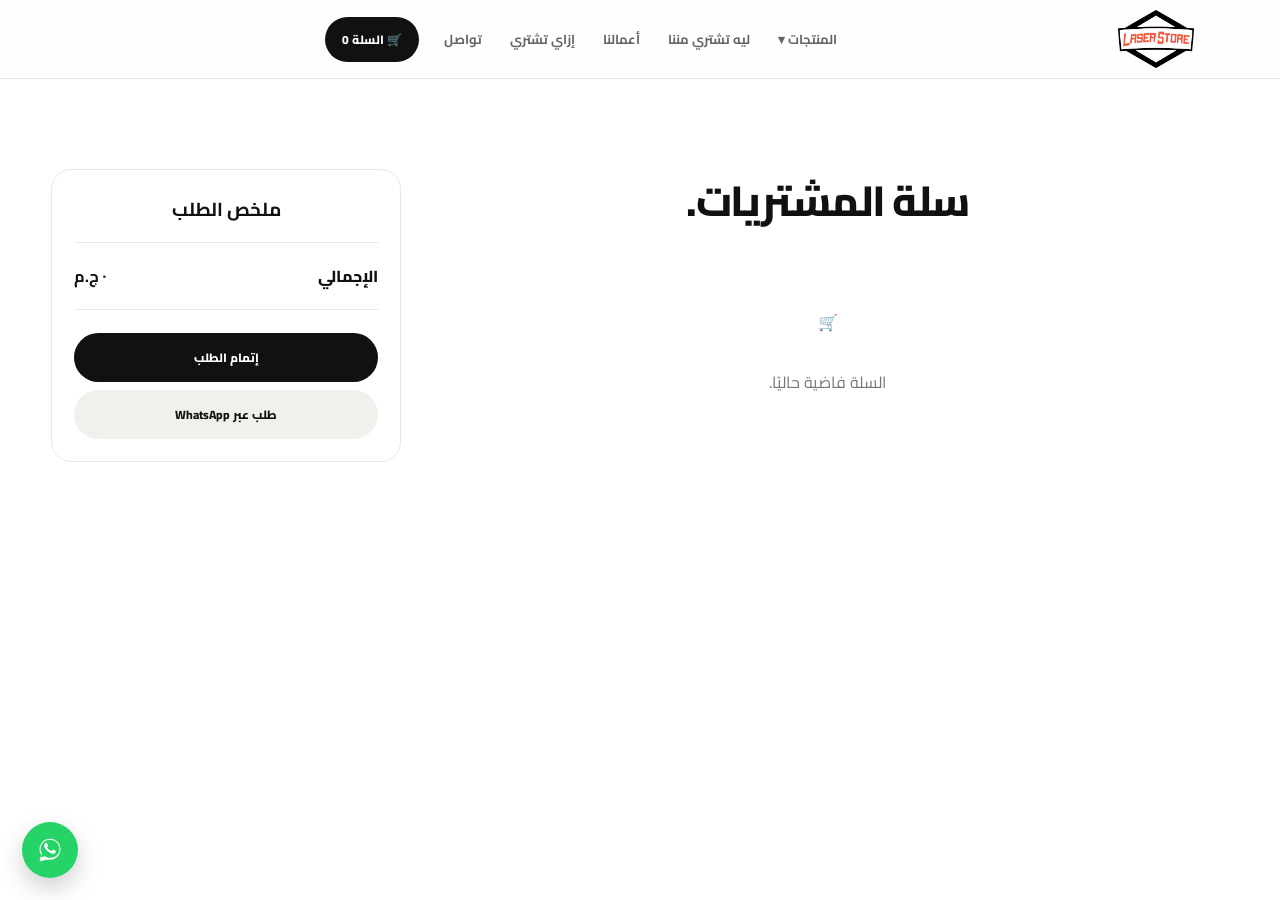
<file: cart.html>
<!doctype html><html lang="ar" dir="rtl"><head><meta charset="utf-8"><meta name="viewport" content="width=device-width,initial-scale=1"><meta name="description" content="سلة مشتريات Laser Store — راجع طلبك قبل إتمام الشراء."><link rel="icon" href="data:image/svg+xml,%3Csvg xmlns='http://www.w3.org/2000/svg' viewBox='0 0 100 100'%3E%3Crect width='100' height='100' rx='22' fill='%23ff513b'/%3E%3Ctext x='50' y='70' font-size='58' text-anchor='middle' fill='white' font-family='Arial,sans-serif' font-weight='bold'%3EL%3C/text%3E%3C/svg%3E"><title>السلة — Laser Store</title><link rel="stylesheet" href="css/style.css"></head><body><header class="header"><div class="container nav"><a href="index.html"><img class="web-logo" src="assets/logo-web.png"></a><nav class="menu"><a href="products.html">المنتجات</a><a href="custom.html">ليه تشتري مننا</a><a href="work.html">أعمالنا</a><a href="index.html#process">إزاي تشتري</a><a href="contact.html">تواصل</a></nav><a class="cart-btn" href="cart.html">🛒 السلة <span id="cartCount">0</span></a></div></header><main class="section"><div class="container cart-page"><div><h1 class="section-title">سلة المشتريات.</h1><div id="cartItems"></div></div><aside class="cart-summary"><h3>ملخص الطلب</h3><div class="total"><span>الإجمالي</span><b id="cartTotal">0 ج.م</b></div><a class="btn primary full" href="checkout.html">إتمام الطلب</a><button class="btn light full" onclick="checkoutWhatsApp()">طلب عبر WhatsApp</button></aside></div></main><div class="cart-overlay" id="cartOverlay"></div><script src="js/products.js"></script><script src="js/main.js"></script><script>document.addEventListener('DOMContentLoaded',renderCart)</script><a class="whatsapp-float" href="https://wa.me/201003956998" target="_blank" aria-label="تواصل عبر واتساب"><svg viewBox="0 0 32 32" fill="currentColor"><path d="M16.001 3C9.373 3 4 8.373 4 15c0 2.362.687 4.564 1.872 6.418L4 29l7.77-1.84A11.94 11.94 0 0 0 16.001 27C22.628 27 28 21.627 28 15S22.628 3 16.001 3zm0 21.818c-1.99 0-3.858-.55-5.456-1.505l-.39-.232-4.61 1.092 1.117-4.49-.254-.4A9.77 9.77 0 0 1 5.182 15c0-5.964 4.854-10.818 10.818-10.818S26.818 9.036 26.818 15 21.965 24.818 16.001 24.818zm5.98-8.13c-.328-.164-1.94-.957-2.24-1.066-.3-.11-.518-.164-.737.164-.219.328-.846 1.066-1.037 1.285-.19.219-.382.246-.71.082-.328-.164-1.384-.51-2.636-1.626-.975-.87-1.633-1.944-1.824-2.272-.19-.328-.02-.505.145-.669.148-.148.328-.383.492-.574.164-.191.219-.328.328-.547.109-.219.055-.41-.027-.574-.082-.164-.737-1.775-1.01-2.432-.266-.64-.536-.553-.737-.563l-.628-.011a1.21 1.21 0 0 0-.874.41c-.3.328-1.148 1.123-1.148 2.734s1.176 3.168 1.34 3.387c.164.219 2.315 3.534 5.61 4.955.784.338 1.396.54 1.873.691.787.25 1.503.215 2.07.13.631-.094 1.94-.793 2.213-1.558.273-.766.273-1.422.191-1.558-.082-.137-.3-.219-.628-.383z"/></svg></a></body></html>
</file>
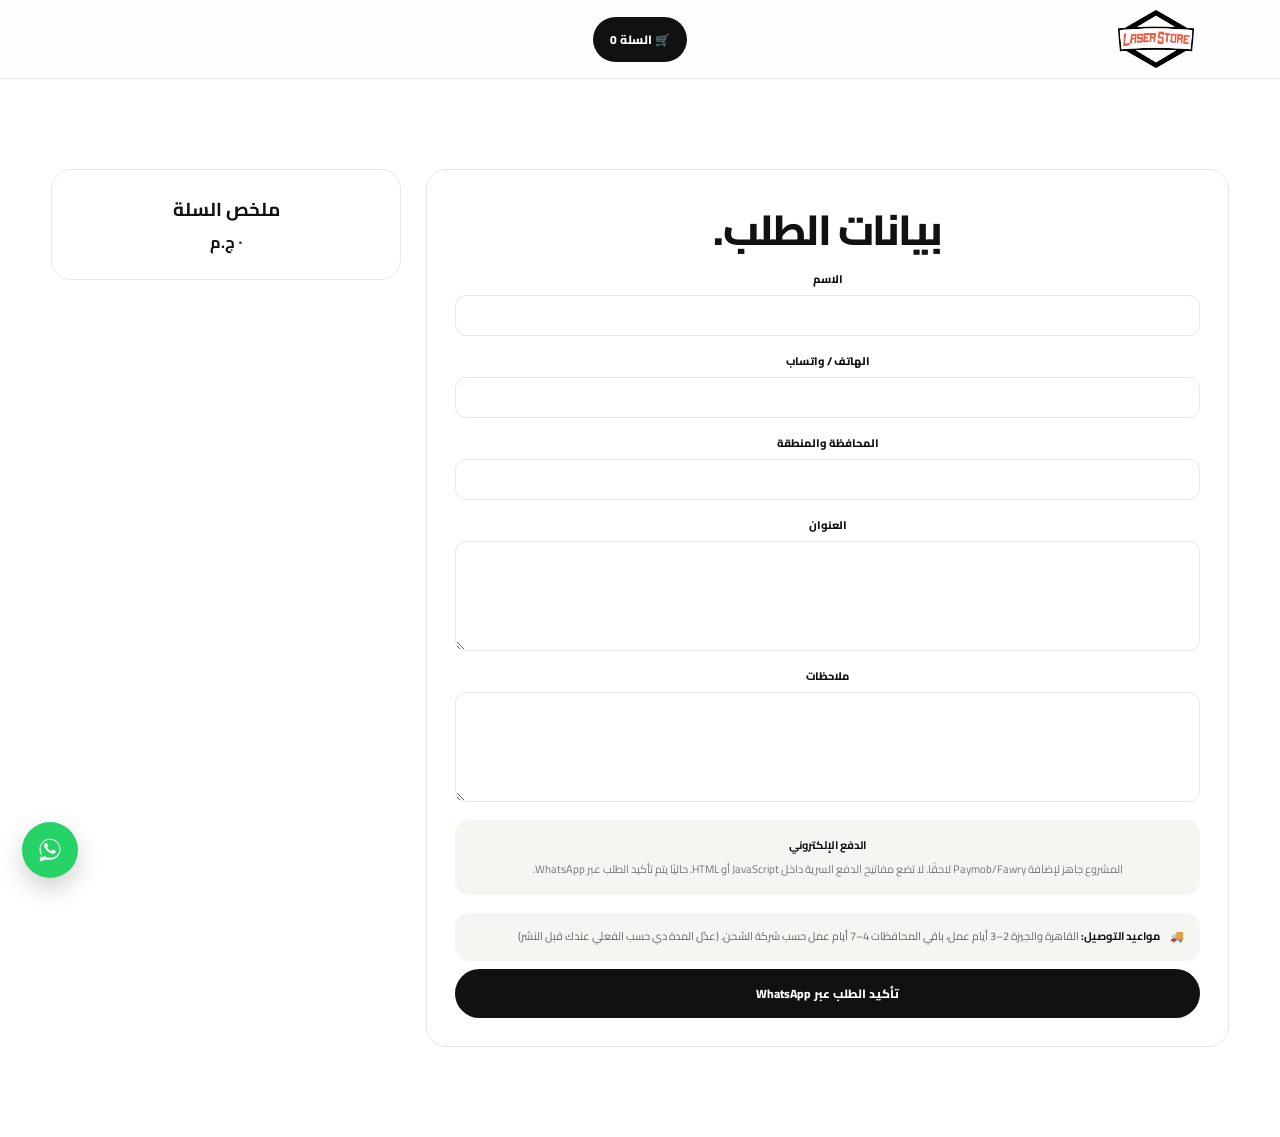
<file: checkout.html>
<!doctype html><html lang="ar" dir="rtl"><head><meta charset="utf-8"><meta name="viewport" content="width=device-width,initial-scale=1"><meta name="description" content="إتمام الطلب من Laser Store — أدخل بياناتك وأكمل طلبك بسهولة."><link rel="icon" href="data:image/svg+xml,%3Csvg xmlns='http://www.w3.org/2000/svg' viewBox='0 0 100 100'%3E%3Crect width='100' height='100' rx='22' fill='%23ff513b'/%3E%3Ctext x='50' y='70' font-size='58' text-anchor='middle' fill='white' font-family='Arial,sans-serif' font-weight='bold'%3EL%3C/text%3E%3C/svg%3E"><title>إتمام الطلب — Laser Store</title><link rel="stylesheet" href="css/style.css"></head><body><header class="header"><div class="container nav"><a href="index.html"><img class="web-logo" src="assets/logo-web.png"></a><a class="cart-btn" href="cart.html">🛒 السلة <span id="cartCount">0</span></a></div></header><main class="section"><div class="container checkout"><form id="checkout"><h1 class="section-title">بيانات الطلب.</h1><label>الاسم<input name="name" required></label><label>الهاتف / واتساب<input name="phone" required></label><label>المحافظة والمنطقة<input name="area" required></label><label>العنوان<textarea name="address" required></textarea></label><label>ملاحظات<textarea name="notes"></textarea></label><div class="note"><b>الدفع الإلكتروني</b><p>المشروع جاهز لإضافة Paymob/Fawry لاحقًا. لا تضع مفاتيح الدفع السرية داخل JavaScript أو HTML. حاليًا يتم تأكيد الطلب عبر WhatsApp.</p></div><div class="delivery-note">🚚<div><b>مواعيد التوصيل:</b> القاهرة والجيزة 2–3 أيام عمل، باقي المحافظات 4–7 أيام عمل حسب شركة الشحن. (عدّل المدة دي حسب الفعلي عندك قبل النشر)</div></div><button class="btn primary full">تأكيد الطلب عبر WhatsApp</button></form><aside class="cart-summary"><h3>ملخص السلة</h3><div id="summary"></div><b id="sumTotal"></b></aside></div></main><script src="js/products.js"></script><script src="js/main.js"></script><script>document.addEventListener('DOMContentLoaded',()=>{let c=getCart(),t=0;summary.innerHTML=c.map(i=>{let p=products.find(x=>x.id===i.id);t+=p.price*i.qty;return `<p>${p.name} × ${i.qty}${i.customText?' <br><small>التخصيص: '+i.customText+'</small>':''} — ${money(p.price*i.qty)}</p>`}).join('');sumTotal.textContent=money(t);checkout.onsubmit=e=>{e.preventDefault();let f=new FormData(checkout),items=c.map(i=>{let p=products.find(x=>x.id===i.id),line=p.name+' × '+i.qty;if(i.customText)line+=' (التخصيص: '+i.customText+')';return line}).join('\n');let m=`طلب جديد من Laser Store\nالاسم: ${f.get('name')}\nالهاتف: ${f.get('phone')}\nالمنطقة: ${f.get('area')}\nالعنوان: ${f.get('address')}\nملاحظات: ${f.get('notes')}\n\n${items}\nالإجمالي: ${money(t)}`;window.open('https://wa.me/201003956998?text='+encodeURIComponent(m),'_blank')}})</script><a class="whatsapp-float" href="https://wa.me/201003956998" target="_blank" aria-label="تواصل عبر واتساب"><svg viewBox="0 0 32 32" fill="currentColor"><path d="M16.001 3C9.373 3 4 8.373 4 15c0 2.362.687 4.564 1.872 6.418L4 29l7.77-1.84A11.94 11.94 0 0 0 16.001 27C22.628 27 28 21.627 28 15S22.628 3 16.001 3zm0 21.818c-1.99 0-3.858-.55-5.456-1.505l-.39-.232-4.61 1.092 1.117-4.49-.254-.4A9.77 9.77 0 0 1 5.182 15c0-5.964 4.854-10.818 10.818-10.818S26.818 9.036 26.818 15 21.965 24.818 16.001 24.818zm5.98-8.13c-.328-.164-1.94-.957-2.24-1.066-.3-.11-.518-.164-.737.164-.219.328-.846 1.066-1.037 1.285-.19.219-.382.246-.71.082-.328-.164-1.384-.51-2.636-1.626-.975-.87-1.633-1.944-1.824-2.272-.19-.328-.02-.505.145-.669.148-.148.328-.383.492-.574.164-.191.219-.328.328-.547.109-.219.055-.41-.027-.574-.082-.164-.737-1.775-1.01-2.432-.266-.64-.536-.553-.737-.563l-.628-.011a1.21 1.21 0 0 0-.874.41c-.3.328-1.148 1.123-1.148 2.734s1.176 3.168 1.34 3.387c.164.219 2.315 3.534 5.61 4.955.784.338 1.396.54 1.873.691.787.25 1.503.215 2.07.13.631-.094 1.94-.793 2.213-1.558.273-.766.273-1.422.191-1.558-.082-.137-.3-.219-.628-.383z"/></svg></a></body></html>
</file>
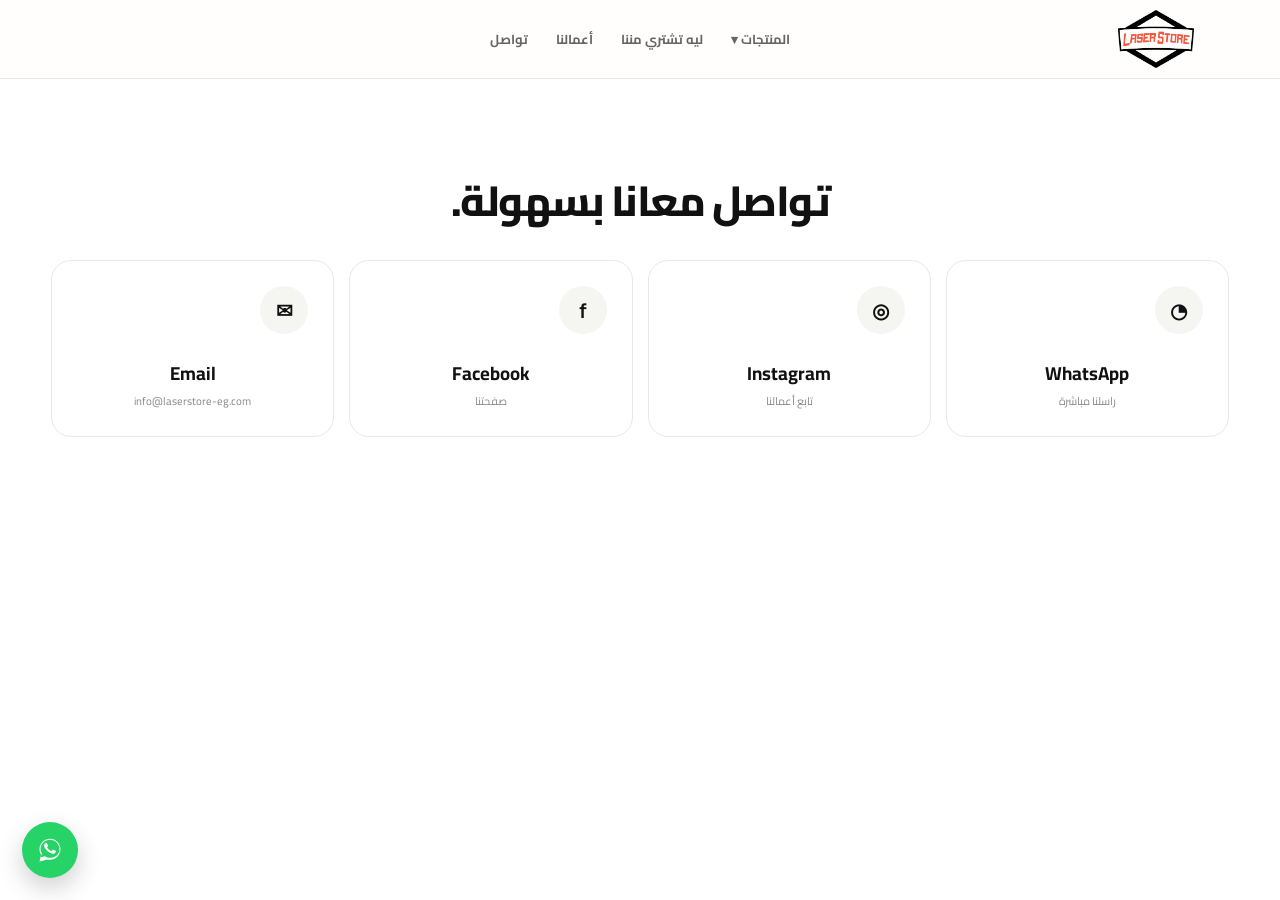
<file: contact.html>
<!doctype html><html lang="ar" dir="rtl"><head><meta charset="utf-8"><meta name="viewport" content="width=device-width,initial-scale=1"><meta name="description" content="تواصل مع Laser Store عبر واتساب أو وسائل التواصل الاجتماعي."><link rel="icon" href="data:image/svg+xml,%3Csvg xmlns='http://www.w3.org/2000/svg' viewBox='0 0 100 100'%3E%3Crect width='100' height='100' rx='22' fill='%23ff513b'/%3E%3Ctext x='50' y='70' font-size='58' text-anchor='middle' fill='white' font-family='Arial,sans-serif' font-weight='bold'%3EL%3C/text%3E%3C/svg%3E"><title>تواصل — Laser Store</title><link rel="stylesheet" href="css/style.css"></head><body><header class="header"><div class="container nav"><a href="index.html"><img class="web-logo" src="assets/logo-web.png"></a><nav class="menu"><a href="products.html">المنتجات</a><a href="custom.html">ليه تشتري مننا</a><a href="work.html">أعمالنا</a><a href="contact.html">تواصل</a></nav></div></header><main class="section"><div class="container"><small></small><h1 class="section-title">تواصل معانا بسهولة.</h1><div class="contact-grid"><a href="https://wa.me/201003956998"><b>◔</b><h3>WhatsApp</h3><p>راسلنا مباشرة</p></a><a href="https://instagram.com/"><b>◎</b><h3>Instagram</h3><p>تابع أعمالنا</p></a><a href="https://facebook.com/"><b>f</b><h3>Facebook</h3><p>صفحتنا</p></a><a href="mailto:info@laserstore-eg.com"><b>✉</b><h3>Email</h3><p>info@laserstore-eg.com</p></a></div></div></main><a class="whatsapp-float" href="https://wa.me/201003956998" target="_blank" aria-label="تواصل عبر واتساب"><svg viewBox="0 0 32 32" fill="currentColor"><path d="M16.001 3C9.373 3 4 8.373 4 15c0 2.362.687 4.564 1.872 6.418L4 29l7.77-1.84A11.94 11.94 0 0 0 16.001 27C22.628 27 28 21.627 28 15S22.628 3 16.001 3zm0 21.818c-1.99 0-3.858-.55-5.456-1.505l-.39-.232-4.61 1.092 1.117-4.49-.254-.4A9.77 9.77 0 0 1 5.182 15c0-5.964 4.854-10.818 10.818-10.818S26.818 9.036 26.818 15 21.965 24.818 16.001 24.818zm5.98-8.13c-.328-.164-1.94-.957-2.24-1.066-.3-.11-.518-.164-.737.164-.219.328-.846 1.066-1.037 1.285-.19.219-.382.246-.71.082-.328-.164-1.384-.51-2.636-1.626-.975-.87-1.633-1.944-1.824-2.272-.19-.328-.02-.505.145-.669.148-.148.328-.383.492-.574.164-.191.219-.328.328-.547.109-.219.055-.41-.027-.574-.082-.164-.737-1.775-1.01-2.432-.266-.64-.536-.553-.737-.563l-.628-.011a1.21 1.21 0 0 0-.874.41c-.3.328-1.148 1.123-1.148 2.734s1.176 3.168 1.34 3.387c.164.219 2.315 3.534 5.61 4.955.784.338 1.396.54 1.873.691.787.25 1.503.215 2.07.13.631-.094 1.94-.793 2.213-1.558.273-.766.273-1.422.191-1.558-.082-.137-.3-.219-.628-.383z"/></svg></a><script src="js/products.js"></script><script src="js/main.js"></script></body></html>
</file>
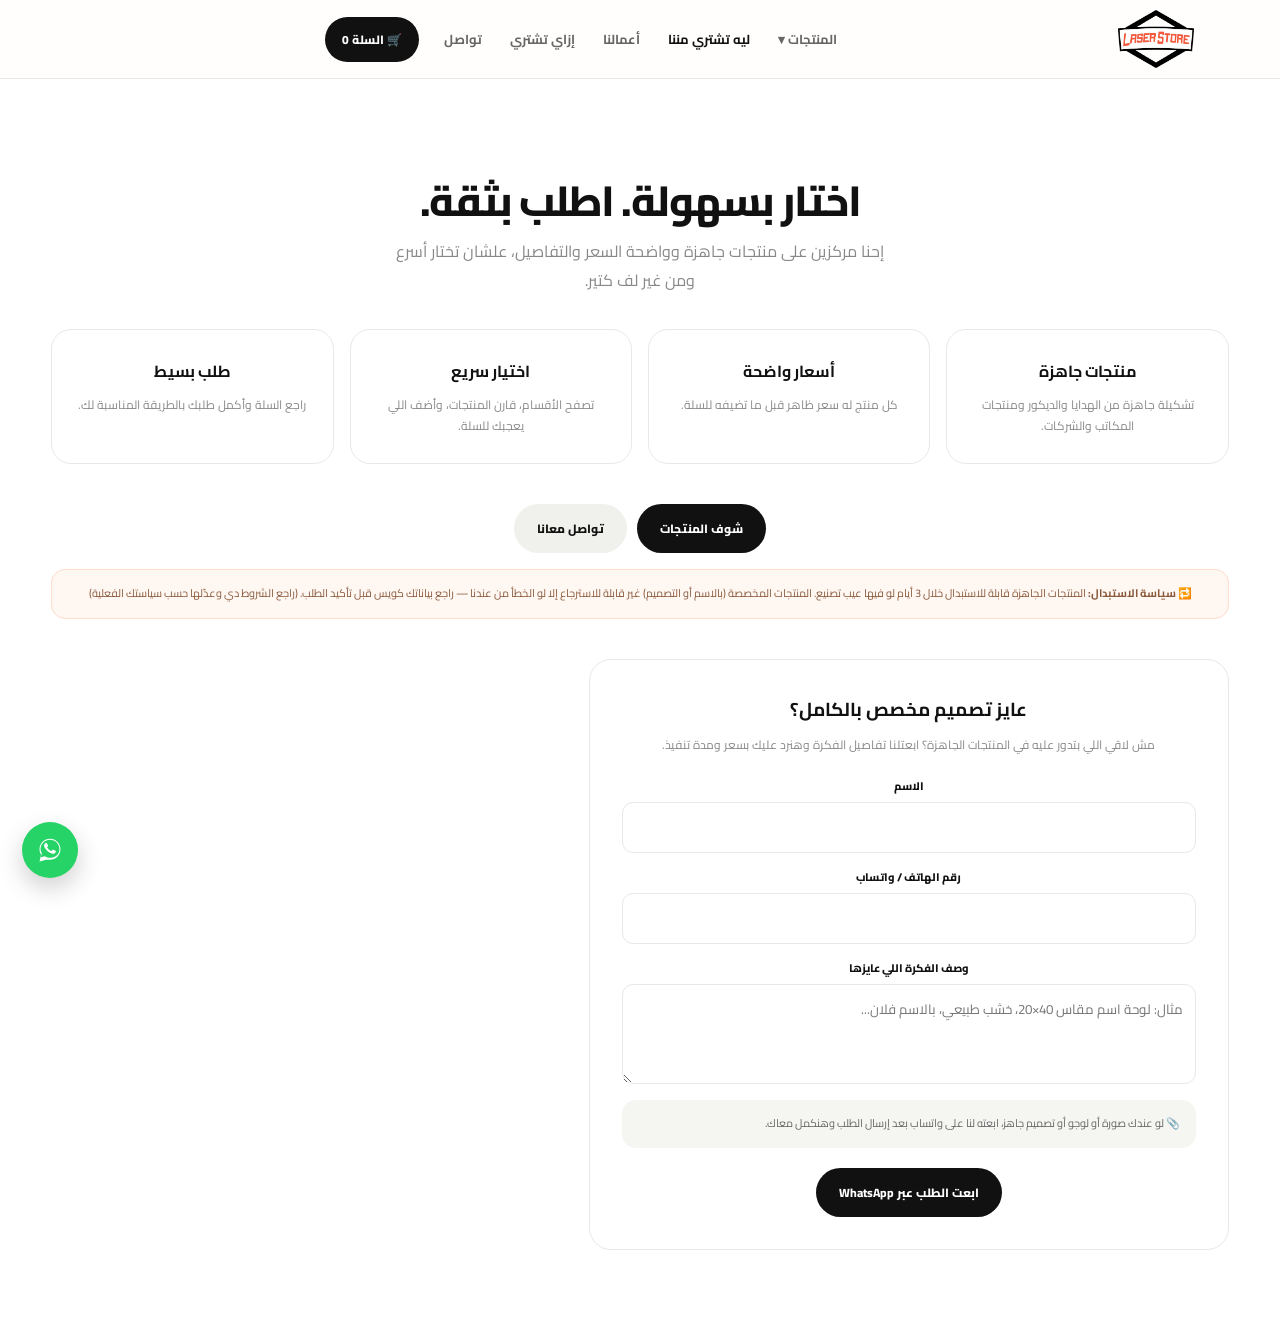
<file: custom.html>
<!doctype html><html lang="ar" dir="rtl"><head><meta charset="utf-8"><meta name="viewport" content="width=device-width,initial-scale=1"><meta name="description" content="ليه تشتري من Laser Store؟ منتجات جاهزة بأسعار واضحة، اختيار سريع، وإمكانية طلب تصميم مخصص بالكامل."><link rel="icon" href="data:image/svg+xml,%3Csvg xmlns='http://www.w3.org/2000/svg' viewBox='0 0 100 100'%3E%3Crect width='100' height='100' rx='22' fill='%23ff513b'/%3E%3Ctext x='50' y='70' font-size='58' text-anchor='middle' fill='white' font-family='Arial,sans-serif' font-weight='bold'%3EL%3C/text%3E%3C/svg%3E"><title>ليه تشتري مننا — LASER.STORE</title><link rel="preconnect" href="https://fonts.googleapis.com"><link rel="preconnect" href="https://fonts.gstatic.com" crossorigin><link href="https://fonts.googleapis.com/css2?family=Cairo:wght@400;500;600;700;800&family=Manrope:wght@600;700;800&display=swap" rel="stylesheet"><link rel="stylesheet" href="css/style.css"></head><body><header class="header"><div class="container nav"><a href="index.html"><img class="web-logo" src="assets/logo-web.png"></a><nav class="menu"><a href="products.html">المنتجات</a><a class="active" href="custom.html">ليه تشتري مننا</a><a href="work.html">أعمالنا</a><a href="index.html#process">إزاي تشتري</a><a href="contact.html">تواصل</a></nav><a class="cart-btn" href="cart.html">🛒 السلة <span id="cartCount">0</span></a></div></header><main class="section"><div class="container"><small></small><h1 class="section-title">اختار بسهولة. اطلب بثقة.</h1><p class="section-desc">إحنا مركزين على منتجات جاهزة وواضحة السعر والتفاصيل، علشان تختار أسرع ومن غير لف كتير.</p><div class="services-grid"><div class="service-card"><h3>منتجات جاهزة</h3><p>تشكيلة جاهزة من الهدايا والديكور ومنتجات المكاتب والشركات.</p></div><div class="service-card"><h3>أسعار واضحة</h3><p>كل منتج له سعر ظاهر قبل ما تضيفه للسلة.</p></div><div class="service-card"><h3>اختيار سريع</h3><p>تصفح الأقسام، قارن المنتجات، وأضف اللي يعجبك للسلة.</p></div><div class="service-card"><h3>طلب بسيط</h3><p>راجع السلة وأكمل طلبك بالطريقة المناسبة لك.</p></div></div><div class="buttons" style="margin-top:40px"><a class="btn primary" href="products.html">شوف المنتجات</a><a class="btn light" href="contact.html">تواصل معانا</a></div>
<div class="policy-note">🔁 <b>سياسة الاستبدال:</b> المنتجات الجاهزة قابلة للاستبدال خلال 3 أيام لو فيها عيب تصنيع. المنتجات المخصصة (بالاسم أو التصميم) غير قابلة للاسترجاع إلا لو الخطأ من عندنا — راجع بياناتك كويس قبل تأكيد الطلب. (راجع الشروط دي وعدّلها حسب سياستك الفعلية)</div>
<div class="request-form"><h3>عايز تصميم مخصص بالكامل؟</h3><p>مش لاقي اللي بتدور عليه في المنتجات الجاهزة؟ ابعتلنا تفاصيل الفكرة وهنرد عليك بسعر ومدة تنفيذ.</p><form id="customRequest"><label>الاسم<input name="name" required></label><label>رقم الهاتف / واتساب<input name="phone" required></label><label>وصف الفكرة اللي عايزها<textarea name="idea" required placeholder="مثال: لوحة اسم مقاس 40×20، خشب طبيعي، بالاسم فلان..."></textarea></label><div class="delivery-note">📎 لو عندك صورة أو لوجو أو تصميم جاهز، ابعته لنا على واتساب بعد إرسال الطلب وهنكمل معاك.</div><button class="btn primary" type="submit">ابعت الطلب عبر WhatsApp</button></form></div>
</div></main>
<script>document.addEventListener('DOMContentLoaded',()=>{const f=document.querySelector('#customRequest');if(!f)return;f.onsubmit=e=>{e.preventDefault();const d=new FormData(f);const m=`طلب تصميم مخصص من Laser Store\nالاسم: ${d.get('name')}\nالهاتف: ${d.get('phone')}\nالفكرة: ${d.get('idea')}`;window.open('https://wa.me/201003956998?text='+encodeURIComponent(m),'_blank')}})</script><script src="js/products.js"></script><script src="js/main.js"></script><a class="whatsapp-float" href="https://wa.me/201003956998" target="_blank" aria-label="تواصل عبر واتساب"><svg viewBox="0 0 32 32" fill="currentColor"><path d="M16.001 3C9.373 3 4 8.373 4 15c0 2.362.687 4.564 1.872 6.418L4 29l7.77-1.84A11.94 11.94 0 0 0 16.001 27C22.628 27 28 21.627 28 15S22.628 3 16.001 3zm0 21.818c-1.99 0-3.858-.55-5.456-1.505l-.39-.232-4.61 1.092 1.117-4.49-.254-.4A9.77 9.77 0 0 1 5.182 15c0-5.964 4.854-10.818 10.818-10.818S26.818 9.036 26.818 15 21.965 24.818 16.001 24.818zm5.98-8.13c-.328-.164-1.94-.957-2.24-1.066-.3-.11-.518-.164-.737.164-.219.328-.846 1.066-1.037 1.285-.19.219-.382.246-.71.082-.328-.164-1.384-.51-2.636-1.626-.975-.87-1.633-1.944-1.824-2.272-.19-.328-.02-.505.145-.669.148-.148.328-.383.492-.574.164-.191.219-.328.328-.547.109-.219.055-.41-.027-.574-.082-.164-.737-1.775-1.01-2.432-.266-.64-.536-.553-.737-.563l-.628-.011a1.21 1.21 0 0 0-.874.41c-.3.328-1.148 1.123-1.148 2.734s1.176 3.168 1.34 3.387c.164.219 2.315 3.534 5.61 4.955.784.338 1.396.54 1.873.691.787.25 1.503.215 2.07.13.631-.094 1.94-.793 2.213-1.558.273-.766.273-1.422.191-1.558-.082-.137-.3-.219-.628-.383z"/></svg></a></body></html>
</file>
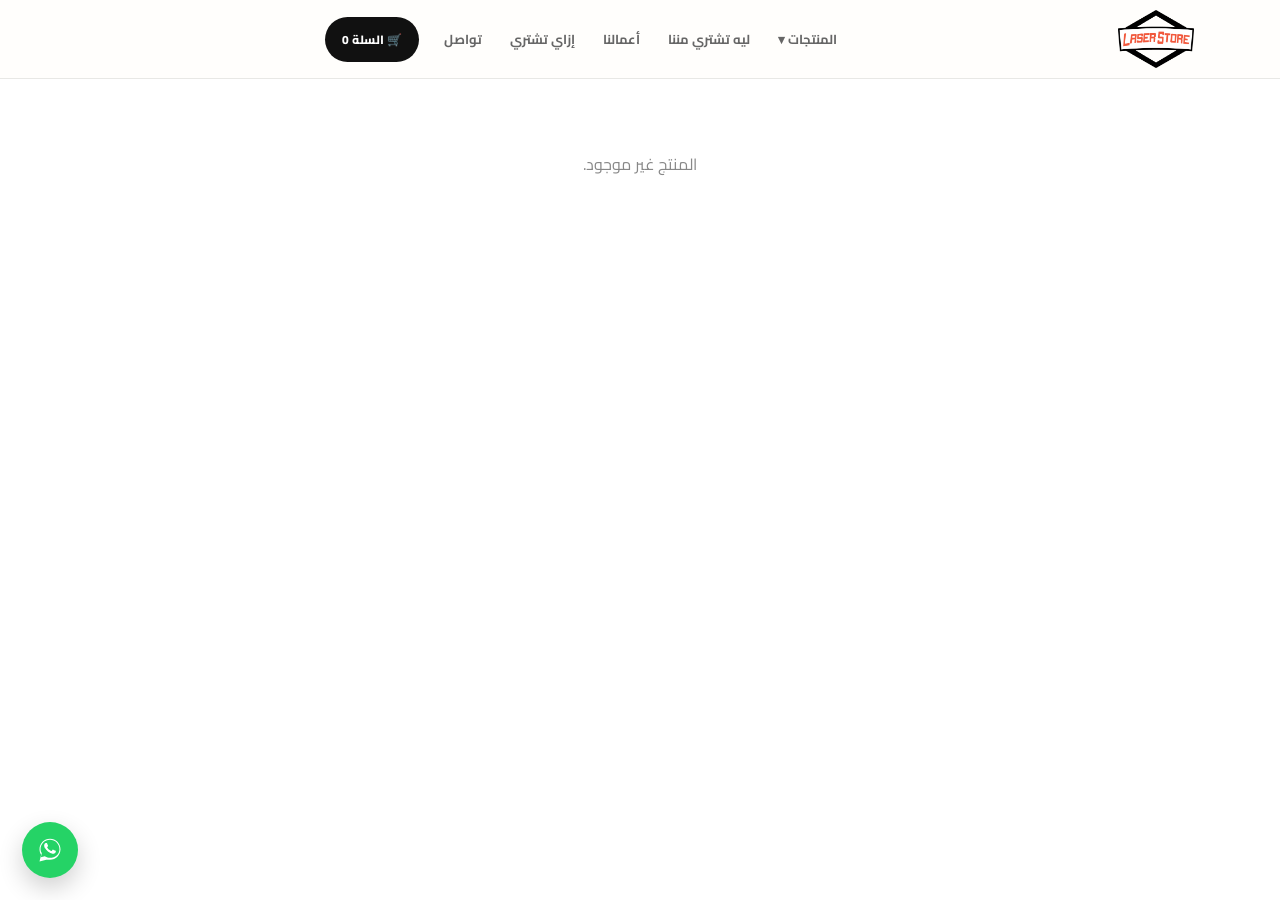
<file: product.html>
<!doctype html><html lang="ar" dir="rtl"><head><meta charset="utf-8"><meta name="viewport" content="width=device-width,initial-scale=1"><meta name="description" content="تفاصيل المنتج في Laser Store — الخامة، المقاس، السعر، وخيارات التخصيص."><link rel="icon" href="data:image/svg+xml,%3Csvg xmlns='http://www.w3.org/2000/svg' viewBox='0 0 100 100'%3E%3Crect width='100' height='100' rx='22' fill='%23ff513b'/%3E%3Ctext x='50' y='70' font-size='58' text-anchor='middle' fill='white' font-family='Arial,sans-serif' font-weight='bold'%3EL%3C/text%3E%3C/svg%3E"><title>تفاصيل المنتج — LASER STORE</title><link rel="stylesheet" href="css/style.css"></head><body><header class="header"><div class="container nav"><a href="index.html"><img class="web-logo" src="assets/logo-web.png"></a><nav class="menu"><a href="products.html">المنتجات</a><a href="custom.html">ليه تشتري مننا</a><a href="work.html">أعمالنا</a><a href="index.html#process">إزاي تشتري</a><a href="contact.html">تواصل</a></nav><button class="cart-btn" onclick="openCart()">🛒 السلة <span id="cartCount">0</span></button></div></header><main class="container" id="productPage"></main><div class="cart-overlay" id="cartOverlay"></div><aside class="cart-panel" id="cartPanel"><div class="cart-head"><strong>سلة المشتريات</strong><button class="close" onclick="closeCart()">×</button></div><div class="cart-items" id="cartItems"></div><div class="cart-footer"><div class="total"><span>الإجمالي</span><span id="cartTotal">0 ج.م</span></div><button class="btn primary" onclick="checkoutWhatsApp()">إتمام الطلب عبر واتساب</button></div></aside><script src="js/products.js"></script><script src="js/main.js"></script><script src="js/product.js"></script><a class="whatsapp-float" href="https://wa.me/201003956998" target="_blank" aria-label="تواصل عبر واتساب"><svg viewBox="0 0 32 32" fill="currentColor"><path d="M16.001 3C9.373 3 4 8.373 4 15c0 2.362.687 4.564 1.872 6.418L4 29l7.77-1.84A11.94 11.94 0 0 0 16.001 27C22.628 27 28 21.627 28 15S22.628 3 16.001 3zm0 21.818c-1.99 0-3.858-.55-5.456-1.505l-.39-.232-4.61 1.092 1.117-4.49-.254-.4A9.77 9.77 0 0 1 5.182 15c0-5.964 4.854-10.818 10.818-10.818S26.818 9.036 26.818 15 21.965 24.818 16.001 24.818zm5.98-8.13c-.328-.164-1.94-.957-2.24-1.066-.3-.11-.518-.164-.737.164-.219.328-.846 1.066-1.037 1.285-.19.219-.382.246-.71.082-.328-.164-1.384-.51-2.636-1.626-.975-.87-1.633-1.944-1.824-2.272-.19-.328-.02-.505.145-.669.148-.148.328-.383.492-.574.164-.191.219-.328.328-.547.109-.219.055-.41-.027-.574-.082-.164-.737-1.775-1.01-2.432-.266-.64-.536-.553-.737-.563l-.628-.011a1.21 1.21 0 0 0-.874.41c-.3.328-1.148 1.123-1.148 2.734s1.176 3.168 1.34 3.387c.164.219 2.315 3.534 5.61 4.955.784.338 1.396.54 1.873.691.787.25 1.503.215 2.07.13.631-.094 1.94-.793 2.213-1.558.273-.766.273-1.422.191-1.558-.082-.137-.3-.219-.628-.383z"/></svg></a></body></html>
</file>
<file: css/style.css>
@import url('https://fonts.googleapis.com/css2?family=Cairo:wght@400;500;600;700;800&family=Manrope:wght@500;600;700;800&display=swap');
:root{--black:#111;--orange:#ff513b;--soft:#f6f6f2;--gray:#777;--line:#e8e8e3}
*{box-sizing:border-box;margin:0;padding:0}html{scroll-behavior:smooth}
body{font-family:Cairo,sans-serif;color:var(--black);background:#fff}
a{text-decoration:none;color:inherit}button{font:inherit;border:0;cursor:pointer}img{display:block}
.container{width:min(1240px,92%);margin:auto}

/* Header */
.header{position:sticky;top:0;z-index:100;background:#fffffff2;backdrop-filter:blur(14px);border-bottom:1px solid var(--line)}
.nav{height:78px;display:flex;align-items:center;justify-content:space-between;gap:25px}
.web-logo{width:145px;height:54px;object-fit:contain}.menu{display:flex;gap:30px;color:#555;font-size:14px;font-weight:600}
.menu a:hover{color:var(--orange)}.cart-btn{background:var(--black);color:#fff;border-radius:50px;padding:11px 18px;font-size:12px;min-width:92px}

/* Hero: image LEFT, text RIGHT */
.hero{padding:70px 0 90px}.hero-grid{direction:ltr;display:grid;grid-template-columns:1fr 1fr;gap:70px;align-items:center}
.hero-copy{direction:rtl;text-align:right}.hero-media{direction:rtl}
.eyebrow{display:inline-flex;background:#f1f1ed;padding:7px 14px;border-radius:50px;font-size:12px;font-weight:700}
.hero h1{font-size:clamp(50px,6vw,82px);line-height:1.04;letter-spacing:-3px;margin:22px 0}
.hero h1 span,.product-category,.number{color:var(--orange)}
.hero-text,.section-desc{color:var(--gray);line-height:1.9}.hero-text{max-width:570px;margin-bottom:28px}
.buttons{display:flex;gap:12px;flex-wrap:wrap}.btn{display:inline-flex;align-items:center;justify-content:center;padding:13px 23px;border-radius:50px;font-size:13px;font-weight:700;transition:.22s}
.primary{background:var(--black);color:#fff}.primary:hover{background:var(--orange);transform:translateY(-1px)}
.light{background:#f1f1ed;color:var(--black)}.light:hover{background:#fff;transform:translateY(-1px)}
.hero-slider{aspect-ratio:1;border-radius:28px;overflow:hidden;position:relative;background:#eee}
.slide{position:absolute;inset:0;opacity:0;transition:.55s}.slide.active{opacity:1}.slide img{width:100%;height:100%;object-fit:cover}
.slider-btn{position:absolute;top:50%;transform:translateY(-50%);width:42px;height:42px;border-radius:50%;background:#fff;box-shadow:0 5px 20px #0002;z-index:3;font-size:20px;display:grid;place-items:center;line-height:1}
.slider-prev{left:18px}.slider-next{right:18px}.slider-dots{position:absolute;bottom:18px;left:50%;transform:translateX(-50%);display:flex;gap:6px;z-index:3}
.dot{width:7px;height:7px;border-radius:50%;background:#fff8;border:1px solid #fff;padding:0}.dot.active{background:#fff}
.slider-label{position:absolute;right:18px;bottom:18px;background:#fff;padding:8px 13px;border-radius:50px;font-size:11px;font-weight:700;z-index:3}

/* Products */
.section{padding:95px 0}.soft{background:var(--soft)}.section-head{display:flex;justify-content:space-between;align-items:end;gap:35px;margin-bottom:34px}
.section-title{font-size:43px;letter-spacing:-1.7px}.section-desc{max-width:500px}
.categories{display:flex;gap:8px;flex-wrap:wrap;margin-bottom:28px}.category{padding:9px 17px;border-radius:50px;border:1px solid var(--line);background:#fff;font-size:12px;font-weight:700}
.category.active{background:var(--black);color:#fff;border-color:var(--black)}.products{display:grid;grid-template-columns:repeat(3,1fr);gap:18px}
.product-card{background:#fff;border:1px solid var(--line);border-radius:20px;overflow:hidden;transition:.25s}
.product-card:hover{transform:translateY(-4px);box-shadow:0 18px 45px #0001}.product-image{display:block;aspect-ratio:1;position:relative;overflow:hidden}
.product-image img{width:100%;height:100%;object-fit:cover;transition:.4s}.product-card:hover img{transform:scale(1.04)}
.view-product{position:absolute;bottom:14px;left:14px;background:#fff;border-radius:50px;padding:7px 12px;font-size:10px;font-weight:700}
.product-info{padding:19px}.product-category{font-size:10px;font-weight:800}.product-info h3{font-size:18px;margin:5px 0}.product-info p{font-size:12px;color:var(--gray)}
.product-bottom{display:flex;justify-content:space-between;align-items:center;margin-top:18px}.product-bottom strong{font-size:18px}
.add-btn{background:var(--black);color:#fff;border-radius:50px;padding:9px 15px;font-size:11px}.add-btn:hover{background:var(--orange)}

/* Custom order */
.idea{padding:95px 0}.idea-box{background:var(--black);color:#fff;border-radius:30px;padding:65px;display:grid;grid-template-columns:1fr 1fr;gap:60px;align-items:center}
.idea-copy{direction:rtl;text-align:right}.idea .eyebrow{background:rgba(255,255,255,.12);color:#f5f5ef;border:1px solid rgba(255,255,255,.14)}
.idea h2{font-size:clamp(38px,5vw,62px);line-height:1.1;margin-top:16px}.idea h2 span{color:var(--orange)}
.idea p{color:#aaa;line-height:1.9;margin:20px 0 28px}.idea .contact-cta{background:#f4f4ef;color:#111}.idea .contact-cta:hover{background:#fff}
.idea-form{background:#232323;padding:24px;border-radius:20px}.input{width:100%;background:#303030;border:1px solid #3b3b3b;color:#fff;padding:13px;border-radius:10px;margin-bottom:10px;font-family:inherit}
.input::placeholder{color:#888}.idea-form textarea{min-height:110px}.upload{border:1px dashed #555;color:#aaa;text-align:center;padding:20px;border-radius:12px;margin-bottom:12px;font-size:12px}

/* Work gallery */
.work-grid{display:grid;grid-template-columns:1.35fr .85fr .85fr;grid-template-rows:250px 250px;gap:16px}
.work-item{border-radius:22px;overflow:hidden;position:relative;background:#eee}.work-item.feature{grid-row:span 2}
.work-item img{width:100%;height:100%;object-fit:cover;transition:.5s}
.work-overlay{position:absolute;inset:0;display:flex;align-items:flex-end;padding:22px;background:linear-gradient(to top,rgba(0,0,0,.7),transparent 58%);color:#fff;opacity:0;transition:.3s}
.work-item:hover img{transform:scale(1.05)}.work-item:hover .work-overlay{opacity:1}
.work-overlay strong{font-size:18px}.work-overlay span{display:block;font-size:11px;color:#ddd;margin-top:3px}

/* Process + contact */
.process,.contact-card{display:grid;grid-template-columns:repeat(4,1fr);gap:1px;background:var(--line);border:1px solid var(--line)}
.step,.contact-item{background:#fff;padding:32px 25px}.number{font-size:12px;font-weight:800}.step h3{font-size:19px;margin:27px 0 8px}.step p,.contact-item p{color:var(--gray);font-size:12px;line-height:1.9}
.contact-item{text-align:right}.contact-icon{width:48px;height:48px;border-radius:14px;background:#f1f1ed;color:#111;display:grid;place-items:center;margin-bottom:15px}
.contact-icon svg{width:23px;height:23px}.contact-item a:hover{color:var(--orange)}

/* Business + footer */
.business{background:#efefeb}.business-box{display:flex;justify-content:space-between;align-items:center;gap:30px}.business h2{font-size:43px}.business p{color:var(--gray);margin-top:8px}
footer{background:var(--black);color:#fff;padding:55px 0 25px}.footer-grid{display:grid;grid-template-columns:2fr 1fr 1fr;gap:50px;padding-bottom:45px}
.footer-logo{width:190px;height:75px;object-fit:contain;background:#fff;border-radius:10px;padding:4px}.footer p{color:#888;font-size:12px;line-height:1.9;margin-top:12px}
.footer-links{display:flex;flex-direction:column;gap:9px;color:#999;font-size:12px}.social{display:flex;gap:8px;margin-top:18px}.social a{width:42px;height:42px;border:1px solid #333;border-radius:50%;display:grid;place-items:center;color:#fff}
.social a:hover{background:var(--orange);border-color:var(--orange)}.social a svg{width:18px;height:18px}
.copyright{border-top:1px solid #292929;padding-top:20px;color:#666;font-size:11px}

/* Cart: quantity centered */
.cart-overlay{position:fixed;inset:0;background:#0006;z-index:180;opacity:0;visibility:hidden;transition:.25s}.cart-overlay.show{opacity:1;visibility:visible}
.cart-panel{position:fixed;top:0;right:0;width:410px;max-width:94%;height:100vh;background:#fff;z-index:190;transform:translateX(105%);transition:.35s;display:flex;flex-direction:column;direction:rtl}
.cart-panel.open{transform:none}.cart-head{padding:22px;border-bottom:1px solid var(--line);display:flex;justify-content:space-between;align-items:center}
.close{width:35px;height:35px;border-radius:50%;background:#f1f1ed;display:grid;place-items:center}.cart-items{padding:18px;overflow:auto;flex:1}
.cart-item{display:flex;gap:10px;padding:12px 0;border-bottom:1px solid var(--line);align-items:center}.cart-item img{width:65px;height:65px;border-radius:10px;object-fit:cover}
.cart-item-info{flex:1}.cart-item-info strong,.cart-item-info span{display:block}.cart-item-info strong{font-size:13px}.cart-item-info span{font-size:11px;color:var(--gray)}
.qty{display:flex;align-items:center;justify-content:center;gap:10px;direction:ltr}.qty button{width:28px;height:28px;border-radius:50%;background:#f1f1ed;display:grid;place-items:center;line-height:1;font-weight:700}.qty b{min-width:18px;text-align:center}
.remove{background:none;font-size:20px;color:#999}.cart-footer{padding:18px;border-top:1px solid var(--line)}.total{display:flex;justify-content:space-between;font-weight:800;margin-bottom:12px}.cart-footer .btn{width:100%}.cart-empty{text-align:center;color:var(--gray);padding:70px 15px}

/* Product detail: image LEFT, details RIGHT */
.product-detail{direction:ltr;display:grid;grid-template-columns:1.05fr .95fr;gap:70px;padding:65px 0 100px}
.detail-gallery,.detail-copy{direction:rtl}.detail-copy{text-align:right}.detail-main-image{aspect-ratio:1;border-radius:25px;overflow:hidden}.detail-main-image img{width:100%;height:100%;object-fit:cover}
.thumbs{display:flex;gap:10px;margin-top:12px}.thumbs button{width:75px;height:75px;border-radius:12px;overflow:hidden;border:2px solid transparent;padding:0}.thumbs button.selected{border-color:var(--orange)}.thumbs img{width:100%;height:100%;object-fit:cover}
.detail-copy h1{font-size:52px;line-height:1.1;margin:16px 0 8px}.detail-price{font-size:26px;font-weight:800}.detail-desc{color:var(--gray);line-height:2;margin:20px 0}
.specs{display:grid;grid-template-columns:1fr 1fr;border:1px solid var(--line);border-radius:15px;overflow:hidden;margin:25px 0}.specs div{padding:15px;border-left:1px solid var(--line)}.specs span,.specs b{display:block}.specs span{font-size:10px;color:var(--gray)}
.features{list-style:none;color:#555;font-size:13px;line-height:2}.purchase-row{display:flex;gap:10px;margin-top:25px;align-items:center}
.qty.large{border:1px solid var(--line);border-radius:50px;padding:5px 10px;min-width:130px;justify-content:center;gap:14px;background:#fff}.grow{flex:1}
.whatsapp-btn{width:100%;margin-top:10px;background:#f1f1ed;color:#111}.whatsapp-btn:hover{background:#e9e9e4}.back-link{display:inline-block;margin-top:22px;color:#777;font-size:12px}.not-found{text-align:center;padding:140px 0}

@media(max-width:900px){
  .menu{display:none}.hero-grid,.product-detail{grid-template-columns:1fr;gap:35px}.hero-grid{direction:rtl}
  .hero-copy{order:2}.hero-media{order:1}.products{grid-template-columns:1fr 1fr}.idea-box{grid-template-columns:1fr;padding:45px 25px}
  .process,.contact-card{grid-template-columns:1fr 1fr}.footer-grid{grid-template-columns:1fr 1fr}
  .work-grid{grid-template-columns:1fr 1fr;grid-template-rows:280px 220px 220px}.work-item.feature{grid-row:span 2}
}
@media(max-width:600px){
  .nav{height:68px}.web-logo{width:125px;height:48px}.hero{padding:45px 0 65px}.hero h1{font-size:48px}.section{padding:70px 0}
  .section-head{display:block}.section-title{font-size:34px;margin-bottom:14px}.products,.process,.contact-card{grid-template-columns:1fr}
  .work-grid{grid-template-columns:1fr;grid-template-rows:280px 210px 210px 210px}.work-item.feature{grid-row:auto}.work-overlay{opacity:1}
  .business-box{display:block}.business h2{font-size:34px;margin-bottom:20px}.footer-grid{grid-template-columns:1fr}.idea{padding:65px 0}
  .product-detail{padding-top:40px}.detail-copy h1{font-size:40px}.purchase-row{flex-direction:column}.qty.large{width:100%}
}
/* ===== NEW STORE LAYOUT OVERRIDES ===== */
:root{--orange:#ff5a36;--line:#e8e8e5;--gray:#777;--soft:#f5f5f2}
*{box-sizing:border-box}body{font-family:Cairo,sans-serif;color:#111;background:#fff}a{text-decoration:none;color:inherit}.container{width:min(1240px,92%);margin:auto}.header{position:sticky;top:0;z-index:100;background:#fffefcf2;backdrop-filter:blur(12px);border-bottom:1px solid var(--line)}.nav{height:78px;display:grid;grid-template-columns:1fr auto 1fr;align-items:center}.web-logo{width:145px;height:58px;object-fit:contain}.menu{display:flex;gap:28px;font-size:13px;font-weight:700;color:#666}.menu a:hover,.menu a.active{color:#111}.cart-btn{justify-self:start;background:#111;color:#fff;padding:11px 17px;border-radius:50px;font-size:12px;font-weight:800}.hero{padding:70px 0 90px}.hero-grid{display:grid;grid-template-columns:1.05fr 1fr;direction:ltr;gap:70px;align-items:center}.hero-copy{direction:rtl;text-align:right}.hero-media{direction:ltr}.eyebrow{display:inline-block;background:#f1f1ef;padding:7px 14px;border-radius:50px;font-size:11px;font-weight:800}.hero h1{font-size:clamp(52px,6vw,84px);line-height:1.02;letter-spacing:-4px;margin:20px 0}.hero h1 span,.idea-box span{color:var(--orange)}.hero-text{max-width:560px;color:#858585;line-height:2;font-size:15px}.buttons{display:flex;gap:10px;margin-top:25px}.btn{display:inline-flex;align-items:center;justify-content:center;padding:13px 23px;border-radius:50px;font-size:12px;font-weight:800;border:0}.primary{background:#111;color:#fff}.light{background:#f0f0ed;color:#111}.hero-slider{position:relative;aspect-ratio:1/1;border-radius:30px;overflow:hidden;background:#eee}.slide{position:absolute;inset:0;opacity:0;transition:.5s}.slide.active{opacity:1}.slide img{width:100%;height:100%;object-fit:cover}.slide>span{position:absolute;bottom:18px;right:18px;background:#fff;padding:9px 13px;border-radius:50px;font-size:10px;font-weight:800}.slider-btn{position:absolute;top:50%;transform:translateY(-50%);width:40px;height:40px;border-radius:50%;background:#fff;font-size:25px;z-index:2}.slider-prev{left:15px}.slider-next{right:15px}.slider-dots{position:absolute;bottom:18px;left:50%;transform:translateX(-50%);display:flex;gap:6px;z-index:3}.dot{width:7px;height:7px;border-radius:50%;background:#fff;opacity:.6}.dot.active{width:18px;border-radius:8px;opacity:1}.section{padding:90px 0}.soft{background:var(--soft)}.section-head{display:flex;justify-content:space-between;align-items:end;margin-bottom:30px}.section-title{font-size:42px;line-height:1.15;letter-spacing:-1.5px;margin:8px 0 12px;font-weight:800}.section-desc{color:#888;line-height:1.8}.category-cards{display:grid;grid-template-columns:repeat(5,1fr);gap:12px}.category-cards a{background:#fff;border:1px solid var(--line);border-radius:18px;padding:22px;min-height:145px;display:flex;flex-direction:column;justify-content:space-between;transition:.25s}.category-cards a:hover{transform:translateY(-4px);box-shadow:0 15px 35px #0000000d}.category-cards b{font:700 26px Manrope;color:var(--orange)}.category-cards strong{font-size:16px}.category-cards small{font-size:10px;color:#888}.products{display:grid;grid-template-columns:repeat(3,1fr);gap:18px}.product-card{border:1px solid var(--line);border-radius:20px;overflow:hidden;background:#fff;transition:.25s}.product-card:hover{transform:translateY(-5px);box-shadow:0 20px 45px #0000000d}.product-image{display:block;aspect-ratio:1;position:relative;overflow:hidden;background:#eee}.product-image img{width:100%;height:100%;object-fit:cover;transition:.4s}.product-card:hover img{transform:scale(1.04)}.badge{position:absolute;top:14px;right:14px;z-index:2;background:#fff;border-radius:50px;padding:7px 11px;font-size:9px}.view{position:absolute;bottom:12px;left:12px;background:#fff;border-radius:50px;padding:7px 11px;font-size:9px;font-weight:800}.product-info{padding:18px}.product-info small{color:var(--orange);font-size:9px;font-weight:800}.product-info h3{font-size:17px;margin:5px 0}.product-info p{font-size:11px;color:#888}.product-bottom{display:flex;align-items:center;justify-content:space-between;margin-top:15px}.product-bottom strong{font:800 17px Manrope}.add-btn{background:#111;color:#fff;border:0;border-radius:50px;padding:9px 14px;font-size:10px;font-weight:800}.idea{padding:90px 0}.idea-box{background:#171717;color:#fff;border-radius:30px;padding:60px;display:grid;grid-template-columns:1fr .75fr;gap:60px;align-items:center}.idea-box h2{font-size:clamp(40px,5vw,62px);line-height:1.1;margin:15px 0}.idea-box p{color:#aaa;line-height:1.9}.idea-card{background:#242424;border:1px solid #333;border-radius:20px;padding:28px}.idea-card>b{display:flex;width:46px;height:46px;border-radius:50%;background:#eee;color:#111;align-items:center;justify-content:center}.idea-card h3{font-size:22px;margin-top:18px}.idea-card p{margin:8px 0 20px}.wa-order{display:inline-flex;background:#eee;color:#111;padding:11px 16px;border-radius:50px;font-size:11px;font-weight:800}.process{display:grid;grid-template-columns:repeat(4,1fr);gap:1px;background:var(--line);margin-top:30px}.process>div{background:#fff;padding:28px;min-height:190px}.process b{color:var(--orange);font-family:Manrope}.process h3{margin:28px 0 8px}.process p{font-size:11px;color:#888}.work-grid{display:grid;grid-template-columns:1.4fr .8fr;grid-template-rows:240px 240px;gap:14px}.work-grid a{position:relative;overflow:hidden;border-radius:20px}.work-grid a:first-child{grid-row:span 2}.work-grid img{width:100%;height:100%;object-fit:cover;transition:.4s}.work-grid a:hover img{transform:scale(1.05);filter:brightness(.72)}.work-grid span{position:absolute;right:15px;bottom:15px;background:#fff;border-radius:50px;padding:8px 12px;font-size:10px;font-weight:800}.footer-grid{display:grid;grid-template-columns:2fr 1fr 1fr;gap:50px;padding:55px 0 40px}.footer-logo{width:180px;height:70px;object-fit:contain}.footer-grid p,.footer-grid span,.footer-grid a{display:block;color:#999;font-size:11px;margin-top:9px}.social{display:flex;gap:8px;margin-top:18px}.social a{width:40px;height:40px;border:1px solid #333;border-radius:50%;display:flex;align-items:center;justify-content:center;font-family:Manrope;color:#fff}footer{background:#121212;color:#fff}.copyright{border-top:1px solid #292929;padding:18px 0;color:#666;font-size:10px}.toolbar{display:flex;gap:10px;margin-bottom:20px}.toolbar input,.toolbar select{border:1px solid var(--line);background:#fff;border-radius:50px;padding:12px 17px;outline:0}.toolbar input{flex:1}.toolbar select{min-width:200px}.categories,.subcategories{display:flex;gap:8px;flex-wrap:wrap;margin-bottom:12px}.category,.subcategory{border:1px solid var(--line);background:#fff;border-radius:50px;padding:9px 16px;font-size:10px;font-weight:800}.category.active{background:#111;color:#fff}.subcategory.active{background:#ffe9e3;border-color:#ffb6a6}.empty{text-align:center;padding:70px;color:#888}.breadcrumbs{font-size:11px;color:#888;margin-bottom:25px}.detail{display:grid;grid-template-columns:1fr 1fr;direction:ltr;gap:70px;align-items:start}.detail-image,.detail-copy{direction:rtl}.detail-image{aspect-ratio:1;border-radius:25px;overflow:hidden;background:#eee}.detail-image img{width:100%;height:100%;object-fit:cover}.detail-copy h1{font-size:46px;line-height:1.15;margin:10px 0}.detail-copy>small{color:var(--orange);font-weight:800}.stars{letter-spacing:3px;font-size:12px}.detail-price{display:block;font:800 25px Manrope;margin:25px 0 15px}.detail-copy>p{color:#777;line-height:2}.specs{display:grid;grid-template-columns:repeat(3,1fr);gap:8px;margin:25px 0}.specs span{background:var(--soft);padding:12px;border-radius:12px;font-size:9px;color:#999}.specs b{display:block;color:#111;font-size:11px;margin-top:5px}.purchase{display:flex;gap:10px;align-items:center}.qty{display:flex;align-items:center;justify-content:center;border:1px solid var(--line);border-radius:50px;overflow:hidden;height:46px}.qty button{width:42px;height:100%;background:#fff;font-size:21px}.qty b{min-width:38px;text-align:center;font-family:Manrope}.purchase .primary{flex:1}.cart-page,.checkout{display:grid;grid-template-columns:1fr 350px;gap:25px}.cart-item{display:flex;align-items:center;gap:15px;border-bottom:1px solid var(--line);padding:15px 0}.cart-item img{width:95px;height:95px;object-fit:cover;border-radius:14px}.cart-item-info{flex:1}.cart-item-info small,.cart-item-info b{display:block}.cart-item-info small{color:#888;margin:5px 0}.remove{background:none;color:#b44;font-size:20px}.cart-summary{border:1px solid var(--line);border-radius:20px;padding:22px;height:max-content;position:sticky;top:100px}.total{display:flex;justify-content:space-between;border-top:1px solid var(--line);border-bottom:1px solid var(--line);padding:18px 0;margin:15px 0}.full{width:100%;margin-top:8px}.checkout form{border:1px solid var(--line);border-radius:20px;padding:28px}.checkout label{display:block;font-size:11px;font-weight:800;margin-top:15px}.checkout input,.checkout textarea,.idea-form input,.idea-form textarea{display:block;width:100%;margin-top:6px;border:1px solid var(--line);border-radius:11px;padding:12px;outline:0}.checkout textarea,.idea-form textarea{min-height:110px;resize:vertical}.note{background:var(--soft);border-radius:14px;padding:15px;margin:18px 0;font-size:11px}.note p{color:#777;line-height:1.8;margin-top:5px}.portfolio{display:grid;grid-template-columns:1.2fr .8fr .8fr;grid-auto-rows:260px;gap:15px;margin-top:30px}.portfolio figure{position:relative;overflow:hidden;border-radius:20px}.portfolio figure:first-child{grid-row:span 2}.portfolio img{width:100%;height:100%;object-fit:cover;transition:.4s}.portfolio figure:hover img{transform:scale(1.05);filter:brightness(.7)}.portfolio figcaption{position:absolute;right:15px;bottom:15px;background:#fff;padding:8px 13px;border-radius:50px;font-size:10px;font-weight:800}.contact-grid{display:grid;grid-template-columns:repeat(4,1fr);gap:15px;margin-top:35px}.contact-grid a{border:1px solid var(--line);border-radius:20px;padding:25px}.contact-grid b{display:flex;width:48px;height:48px;background:var(--soft);border-radius:50%;align-items:center;justify-content:center;font:700 20px Manrope;margin-bottom:22px}.contact-grid p{font-size:11px;color:#888}.toast{position:fixed;bottom:25px;right:50%;transform:translateX(50%);background:#111;color:#fff;padding:12px 20px;border-radius:50px;opacity:0;transition:.25s;z-index:300;font-size:11px}.toast.show{opacity:1}
@media(max-width:850px){.nav{grid-template-columns:1fr auto}.menu{display:none}.hero-grid,.detail,.cart-page,.checkout{grid-template-columns:1fr;gap:35px}.hero-grid{direction:rtl}.hero-media{order:1}.hero-copy{order:2}.category-cards{grid-template-columns:repeat(2,1fr)}.products{grid-template-columns:repeat(2,1fr)}.process{grid-template-columns:repeat(2,1fr)}.idea-box{grid-template-columns:1fr;padding:40px 25px}.footer-grid{grid-template-columns:1fr 1fr}.contact-grid{grid-template-columns:1fr 1fr}.portfolio{grid-template-columns:1fr 1fr}.portfolio figure:first-child{grid-column:span 2;grid-row:auto}}
@media(max-width:520px){.hero h1{font-size:50px}.section-title{font-size:35px}.products,.category-cards,.process,.contact-grid,.portfolio{grid-template-columns:1fr}.portfolio figure:first-child{grid-column:auto}.toolbar{display:grid}.toolbar select{width:100%}.specs{grid-template-columns:1fr}.footer-grid{grid-template-columns:1fr}.web-logo{width:125px}.hero-slider{border-radius:22px}}


/* ===== V3: CENTERED / LIVELY STORE ===== */
.container{width:min(1280px,92%);margin-inline:auto}
.section{text-align:center}
.section-head{justify-content:center;text-align:center;flex-direction:column;align-items:center}
.section-head>a{color:var(--orange);font-weight:700}
.hero-grid{max-width:1180px;margin:auto}
.hero-copy{text-align:center}
.hero-text{margin:0 auto 28px}
.buttons{justify-content:center}
.hero-media{width:100%}
.category-cards{display:grid;grid-template-columns:repeat(5,1fr);gap:16px;text-align:center}
.category-cards>a{transition:.28s;position:relative;overflow:hidden}
.category-cards>a:hover{transform:translateY(-6px);box-shadow:0 18px 40px #00000012}
.category-cards b{display:grid;place-items:center;width:52px;height:52px;margin:0 auto 15px;border-radius:50%;background:#fff;color:var(--orange);font-size:22px}
.products{grid-template-columns:repeat(4,1fr)!important;text-align:right}
.product-card{transition:.28s}
.product-card:hover{transform:translateY(-7px);box-shadow:0 20px 45px #00000012}
.product-image .view{opacity:0;transform:translateY(8px);transition:.25s}
.product-card:hover .product-image .view{opacity:1;transform:none}
.product-image{position:relative}
.badge{position:absolute;top:12px;right:12px;z-index:2;background:var(--orange);color:#fff;border-radius:30px;padding:5px 10px;font-size:10px}
.category-sections{display:grid;gap:80px}
.home-category{scroll-margin-top:110px}
.home-category .category-title{display:flex;align-items:end;justify-content:space-between;gap:20px;margin-bottom:25px;text-align:right}
.home-category .category-title h2{font-size:32px}
.home-category .category-title p{color:var(--gray);font-size:13px}
.home-category .category-title a{color:var(--orange);font-weight:700;white-space:nowrap}
.mega-menu{position:absolute;top:100%;right:0;left:0;background:#fff;border-bottom:1px solid var(--line);box-shadow:0 18px 35px #0000000c;opacity:0;visibility:hidden;transform:translateY(-8px);transition:.22s;z-index:99}
.has-mega:hover .mega-menu,.has-mega:focus-within .mega-menu{opacity:1;visibility:visible;transform:none}
.mega-inner{display:grid;grid-template-columns:repeat(5,1fr);gap:28px;padding:28px 0;text-align:right}
.mega-col h4{margin-bottom:12px}
.mega-col a{display:block;color:#777;padding:5px 0;font-size:13px}
.mega-col a:hover{color:var(--orange)}
.menu> .has-mega{position:static}
.quick-actions{display:flex;justify-content:center;gap:10px;margin-top:18px}
.icon-btn{width:40px;height:40px;border-radius:50%;background:#f1f1ed;display:grid;place-items:center;transition:.2s}
.icon-btn:hover{background:var(--orange);color:#fff;transform:translateY(-2px)}
.toast{position:fixed;bottom:25px;left:50%;transform:translate(-50%,20px);opacity:0;pointer-events:none;background:var(--black);color:#fff;padding:12px 20px;border-radius:50px;z-index:500;transition:.25s;box-shadow:0 10px 30px #0003}
.toast.show{opacity:1;transform:translate(-50%,0)}
@media(max-width:1000px){
 .products{grid-template-columns:repeat(2,1fr)!important}
 .category-cards{grid-template-columns:repeat(3,1fr)}
 .mega-inner{grid-template-columns:repeat(3,1fr)}
}
@media(max-width:600px){
 .products{grid-template-columns:1fr!important}
 .category-cards{grid-template-columns:1fr 1fr}
 .mega-menu{display:none}
 .hero-grid{direction:rtl}
 .home-category .category-title{display:block;text-align:center}
 .home-category .category-title h2{margin-bottom:8px}
}

/* V4 polish */
body{overflow-x:hidden}
button,.btn,.product-card,.category-card,.contact-card{transition:transform .22s ease,box-shadow .22s ease,background .22s ease}
.btn:hover,.add-btn:hover{transform:translateY(-2px)}
.product-card .product-info h3 a:hover{color:var(--accent)}
.category-card:hover .cat-icon{transform:scale(1.08);color:var(--accent)}
.cat-icon{transition:.25s}


/* ===== FINAL CLEANUP ===== */
.section-head, .section-head > div { text-align:center; }
.section-head { align-items:center; justify-content:center; }
.section-head p, .section-desc { margin-inline:auto; }
#process { width:100%; text-align:center; }
#process > .container { width:min(1280px,92%); margin-inline:auto; }
#process .section-head { width:100%; max-width:760px; margin:0 auto 45px; }
#process .section-head p { max-width:650px; margin-inline:auto; }
#process .process { width:100%; max-width:1280px; margin-inline:auto; }
.service-num { display:none !important; }

/* ===== Additions: WhatsApp float, occasions banner, reviews, custom form, delivery/policy note ===== */
.whatsapp-float{position:fixed;bottom:22px;left:22px;z-index:400;width:56px;height:56px;border-radius:50%;background:#25D366;color:#fff;display:flex;align-items:center;justify-content:center;box-shadow:0 10px 25px #00000030;font-size:26px;transition:.25s}
.whatsapp-float:hover{transform:translateY(-3px) scale(1.05);box-shadow:0 14px 30px #00000040}
.whatsapp-float svg{width:28px;height:28px}
@media (max-width:640px){.whatsapp-float{left:14px;bottom:14px;width:50px;height:50px}}

.occasion-banner{background:linear-gradient(90deg,#1c1c1c,#2b2b2b);color:#fff;border-radius:20px;padding:20px 26px;display:flex;align-items:center;justify-content:space-between;gap:20px;margin-bottom:36px}
.occasion-banner .txt b{display:block;font-size:16px;margin-bottom:4px}
.occasion-banner .txt span{color:#aaa;font-size:12px}
.occasion-banner a{background:var(--orange);color:#fff;padding:11px 20px;border-radius:50px;font-size:11px;font-weight:800;white-space:nowrap}
@media (max-width:640px){.occasion-banner{flex-direction:column;align-items:flex-start;text-align:right}}

.reviews-grid{display:grid;grid-template-columns:repeat(3,1fr);gap:18px;margin-top:30px}
.review-card{border:1px solid var(--line);border-radius:20px;padding:24px;background:#fff}
.review-card .stars{display:block;margin-bottom:10px;color:var(--orange)}
.review-card p{color:#666;line-height:1.9;font-size:13px;min-height:60px}
.review-card .who{display:flex;align-items:center;gap:10px;margin-top:16px}
.review-card .avatar{width:38px;height:38px;border-radius:50%;background:var(--soft);display:flex;align-items:center;justify-content:center;font-weight:800;color:var(--orange);font-family:Manrope}
.review-card .who b{display:block;font-size:12px}
.review-card .who small{color:#999;font-size:10px}
@media (max-width:900px){.reviews-grid{grid-template-columns:1fr}}

.request-form{border:1px solid var(--line);border-radius:22px;padding:32px;margin-top:40px;max-width:640px}
.request-form h3{margin-bottom:6px}
.request-form>p{color:#888;font-size:12px;margin-bottom:20px}
.request-form label{display:block;font-size:11px;font-weight:800;margin-top:14px}
.request-form input,.request-form textarea{display:block;width:100%;margin-top:6px;border:1px solid var(--line);border-radius:11px;padding:12px;outline:0;font-family:inherit}
.request-form textarea{min-height:100px;resize:vertical}
.request-form .btn{margin-top:20px}

.policy-note{background:#fff7f2;border:1px solid #ffdcc9;border-radius:14px;padding:14px 16px;margin-top:16px;font-size:11px;color:#8a5a3d;line-height:1.8}
.delivery-note{display:flex;gap:10px;align-items:flex-start;background:var(--soft);border-radius:14px;padding:14px 16px;margin-top:16px;font-size:11px;color:#666;line-height:1.8}
.delivery-note b{color:#111}

.customize-field{margin:18px 0}
.customize-field label{display:block;font-size:11px;font-weight:800;margin-bottom:6px}
.customize-field input{width:100%;border:1px solid var(--line);border-radius:11px;padding:12px;outline:0;font-family:inherit}
.customize-field small{display:block;color:#999;font-size:10px;margin-top:6px}

/* ===== Mobile hamburger nav ===== */
.menu-toggle{display:none;background:none;border:0;width:38px;height:38px;flex-direction:column;justify-content:center;align-items:center;gap:5px;cursor:pointer;padding:0}
.menu-toggle span{display:block;width:23px;height:2px;background:#111;border-radius:2px;transition:.25s}
.menu-toggle.open span:nth-child(1){transform:translateY(7px) rotate(45deg)}
.menu-toggle.open span:nth-child(2){opacity:0}
.menu-toggle.open span:nth-child(3){transform:translateY(-7px) rotate(-45deg)}

.mobile-menu{display:none;flex-direction:column;background:#fff;position:absolute;top:100%;right:0;left:0;box-shadow:0 18px 35px #0000001a;z-index:98;max-height:0;overflow:hidden;transition:max-height .3s ease}
.mobile-menu.open{max-height:75vh;overflow-y:auto;border-bottom:1px solid var(--line)}
.mobile-menu a{padding:17px 22px;font-size:14px;font-weight:800;color:#333;border-bottom:1px solid var(--line)}
.mobile-menu a.wa-link{color:#1c9c50}

@media(max-width:850px){
  .nav{grid-template-columns:auto 1fr auto}
  .menu-toggle{display:flex}
  .mobile-menu{display:flex}
}

/* ===== Fix: previously-unstyled classes (services grid + process/kicker section) ===== */
.services-grid{display:grid;grid-template-columns:repeat(4,1fr);gap:16px;margin:34px 0 6px}
.service-card{background:#fff;border:1px solid var(--line);border-radius:20px;padding:26px;transition:.25s}
.service-card:hover{transform:translateY(-4px);box-shadow:0 15px 35px #0000000d}
.service-card h3{font-size:16px;margin-bottom:8px}
.service-card p{font-size:12px;color:#888;line-height:1.8}
@media(max-width:850px){.services-grid{grid-template-columns:repeat(2,1fr)}}
@media(max-width:520px){.services-grid{grid-template-columns:1fr}}

.kicker{display:inline-block;background:#f1f1ef;padding:7px 14px;border-radius:50px;font-size:11px;font-weight:800;color:#555;margin-bottom:8px}
.section-char{padding:90px 0}
.burn{display:flex;align-items:center;justify-content:center;width:44px;height:44px;border-radius:50%;background:var(--soft);color:var(--orange);font:800 18px Manrope}
@media(max-width:600px){.section-char{padding:70px 0}}
.slide video{width:100%;height:100%;object-fit:cover}
</file>
